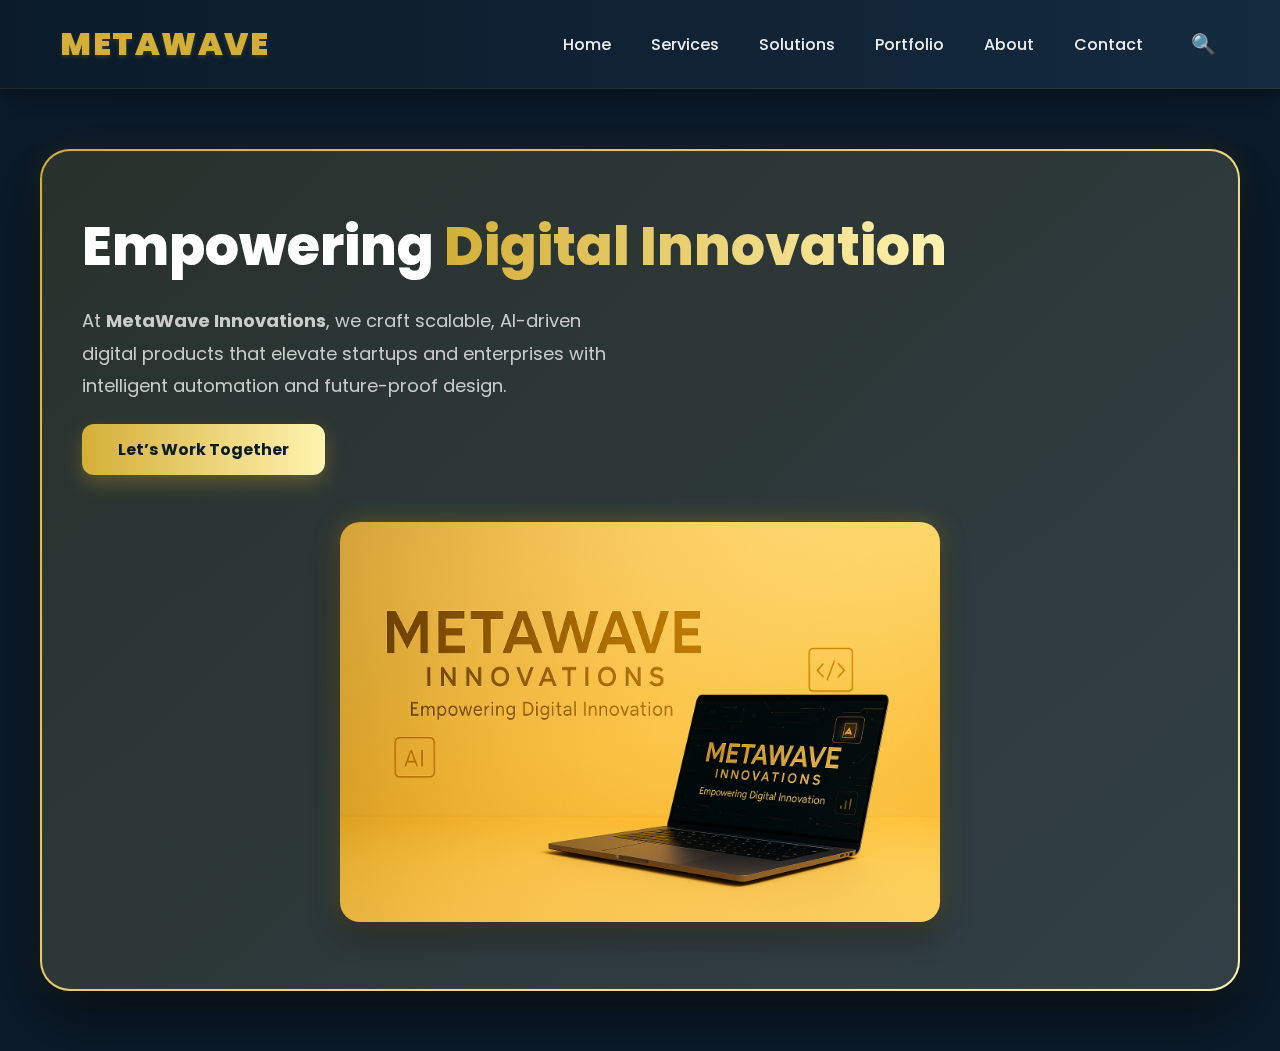
<file: Index.html>
<!DOCTYPE html>
<html lang="en">

<head>
    <meta charset="UTF-8" />
    <meta name="viewport" content="width=device-width, initial-scale=1.0" />
    <link rel="icon" type="image/png" href="assets/images/logo.png" />

    <title>MetaWave Innovations</title>
    <link href="https://fonts.googleapis.com/css2?family=Poppins:wght@400;600;700&display=swap" rel="stylesheet">
    <link rel="stylesheet" href="MWI.css" />
</head>

<body>
    <header class="navbar">
        <div class="logo-text">MetaWave</div>
        <nav class="nav-links">
            <a href="#">Home</a>
            <a href="#">Services</a>
            <a href="#">Solutions</a>
            <a href="#">Portfolio</a>
            <a href="#">About</a>
            <a href="#">Contact</a>
            <a href="#" class="search">🔍</a>
        </nav>
    </header>

    <section class="hero new-hero">
        <div class="hero-container">
            <div class="hero-text">
                <h1>Empowering <span class="highlight">Digital Innovation</span></h1>
                <p>
                    At <strong>MetaWave Innovations</strong>, we craft scalable, AI-driven digital products
                    that elevate startups and enterprises with intelligent automation and future-proof design.
                </p>
                <a href="#" class="btn">Let’s Work Together</a>
            </div>
            <div class="hero-image">
                <img src="Assets/Images/hero3.png" alt="MetaWave Professional Display" />
            </div>
        </div>
    </section>
</body>

</html>
</file>
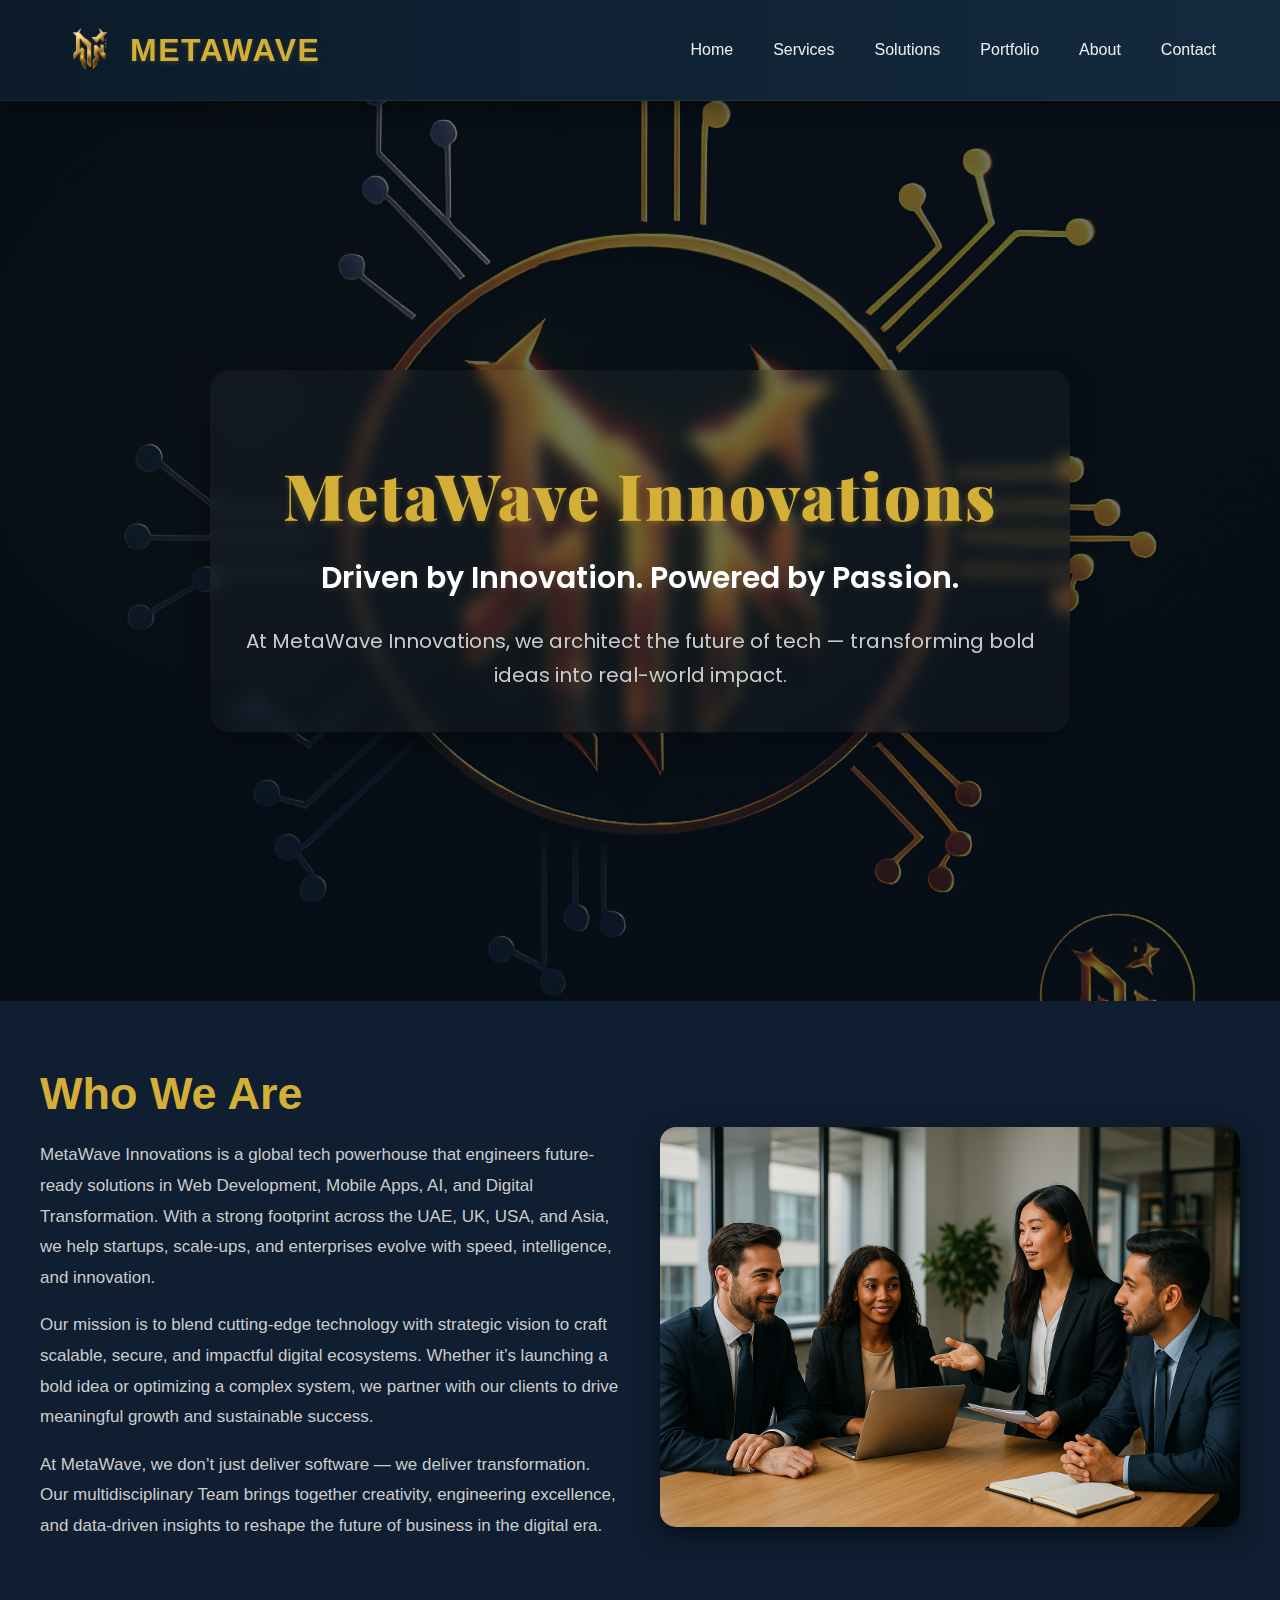
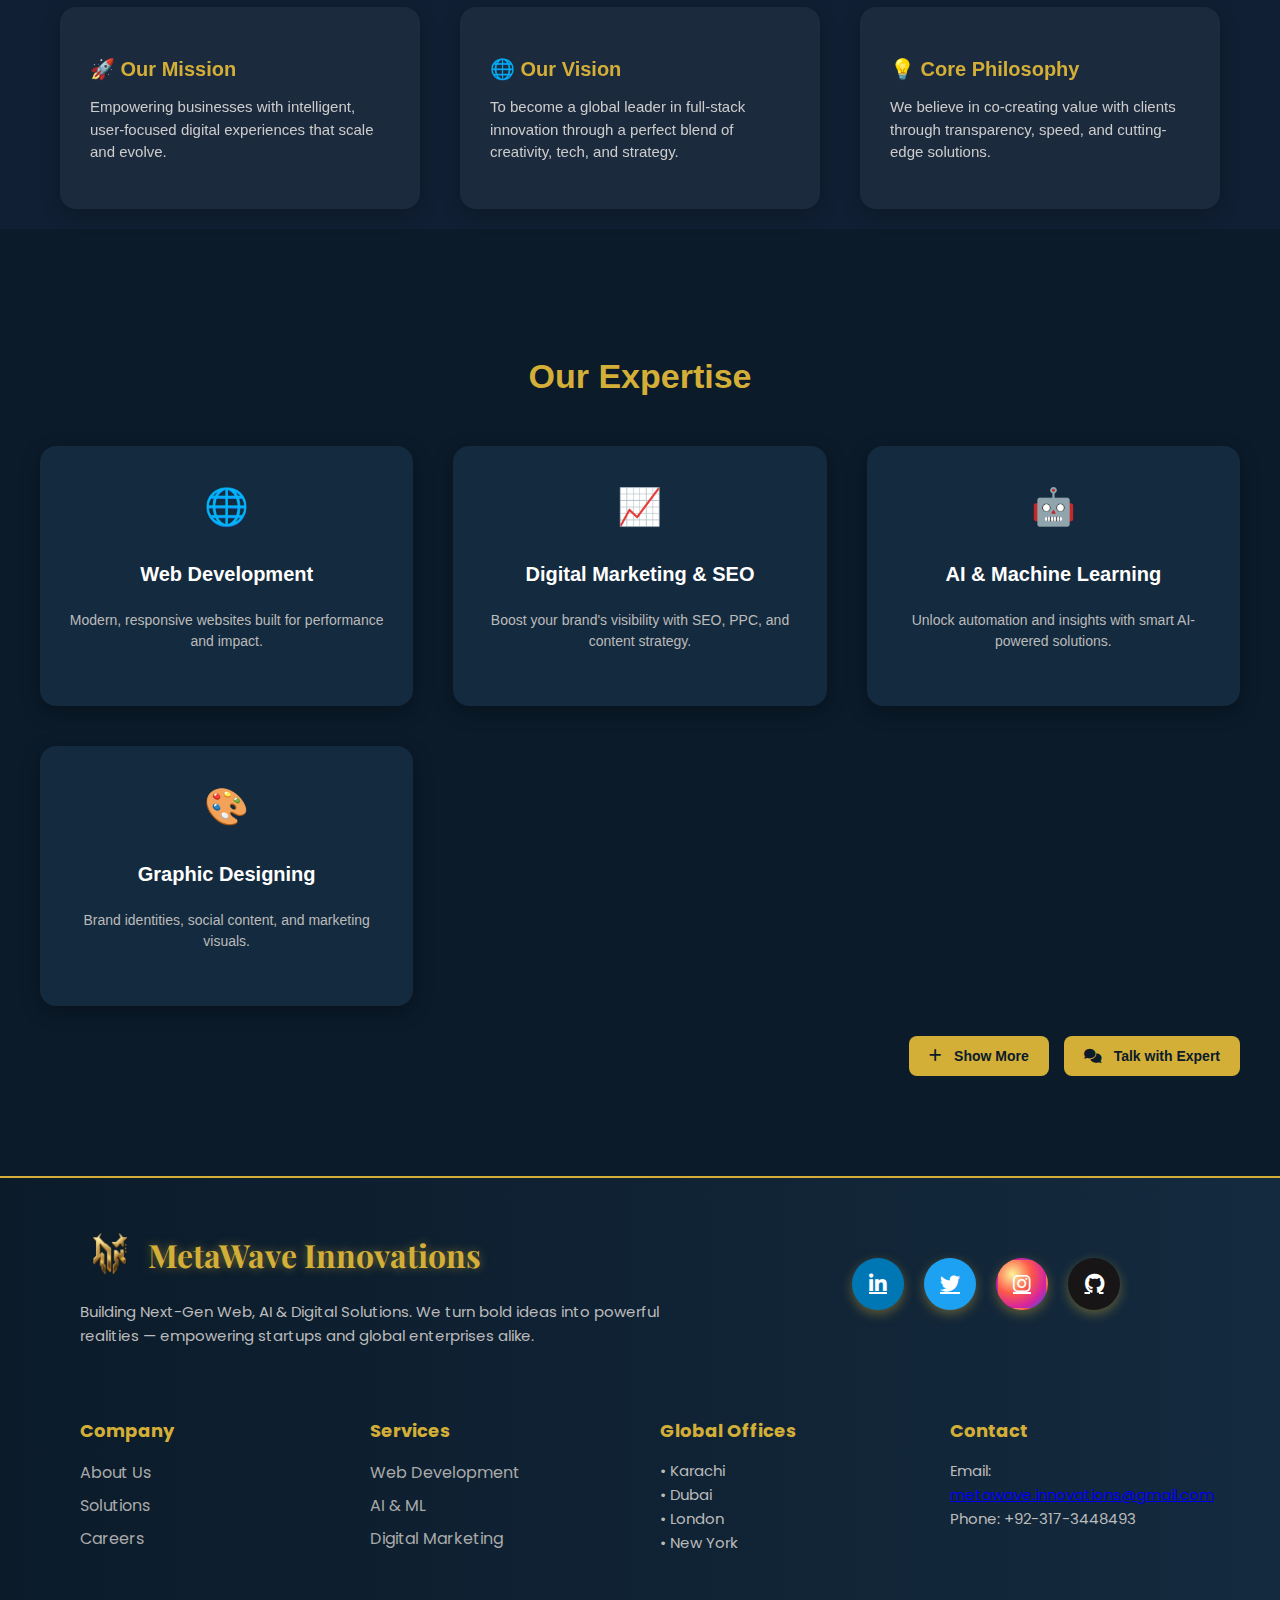
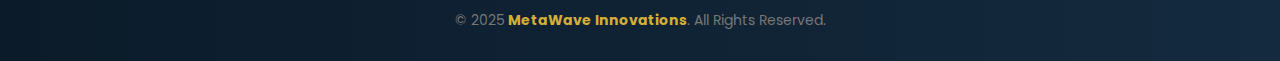
<file: about.html>
<!DOCTYPE html>
<html lang="en">

<head>
    <meta charset="UTF-8">
    <meta name="viewport" content="width=device-width, initial-scale=1.0">
    <link
        href="https://fonts.googleapis.com/css2?family=Poppins:wght@400;500;700;800&family=Playfair+Display:wght@700&display=swap"
        rel="stylesheet">
    <link rel="stylesheet" href="https://cdnjs.cloudflare.com/ajax/libs/font-awesome/6.5.0/css/all.min.css">

    <title>About Us | MetaWave Innovations</title>
    <style>
        body {
            margin: 0;
            font-family: 'Segoe UI', Tahoma, Geneva, Verdana, sans-serif;
            background: #0B1B2A;
            color: white;
        }

        .navbar {
            background: linear-gradient(to right, #0B1B2A, #142A3E);
            padding: 20px 60px;
            display: flex;
            justify-content: space-between;
            align-items: center;
            box-shadow: 0 6px 18px rgba(0, 0, 0, 0.4);
            position: sticky;
            top: 0;
            z-index: 1000;
            backdrop-filter: blur(10px);
            -webkit-backdrop-filter: blur(10px);
            border-bottom: 1px solid rgba(212, 175, 55, 0.1);
        }

        .logo-container {
            display: flex;
            align-items: center;
            gap: 10px;
        }

        .logo-container img {
            width: 60px;
            height: 60px;
        }

        .logo-text {
            font-size: 32px;
            font-weight: 900;
            color: #D4AF37;
            letter-spacing: 1.5px;
            text-transform: uppercase;
            text-shadow: 0 2px 4px rgba(212, 175, 55, 0.2);
            transition: transform 0.3s ease, letter-spacing 0.3s ease;
        }

        .logo-text:hover {
            transform: scale(1.05);
            letter-spacing: 2px;
        }

        .nav-links {
            display: flex;
            gap: 32px;
            align-items: center;
        }

        .nav-links a {
            text-decoration: none;
            color: #EDEDED;
            font-weight: 500;
            font-size: 16px;
            position: relative;
            padding: 6px 4px;
            transition: all 0.3s ease-in-out;
        }

        .nav-links a::after {
            content: "";
            position: absolute;
            left: 0;
            bottom: -3px;
            width: 100%;
            height: 2px;
            background: linear-gradient(90deg, #D4AF37, #fff3b0);
            transform: scaleX(0);
            transform-origin: right;
            transition: transform 0.4s ease;
        }

        .nav-links a:hover::after {
            transform: scaleX(1);
            transform-origin: left;
        }

        .nav-links a:hover {
            color: #D4AF37;
        }

        @media (max-width: 991px) {
            .navbar {
                flex-direction: column;
                align-items: flex-start;
                padding: 20px;
            }

            .nav-links {
                flex-wrap: wrap;
                gap: 20px;
                margin-top: 10px;
            }
        }

        .about-hero {
            height: 100vh;
            background: radial-gradient(circle at center, #101f33 0%, #0B1B2A 100%),
                url("/assets/images/logo-FUll.png") center/contain no-repeat;
            background-blend-mode: overlay;
            background-size: cover;
            background-position: center;
            display: flex;
            align-items: center;
            justify-content: center;
            text-align: center;
            font-family: 'Poppins', sans-serif;
            position: relative;
            overflow: hidden;
        }

        .about-hero::before {
            content: '';
            position: absolute;
            inset: 0;
            background: rgba(12, 21, 34, 0.6);
            backdrop-filter: blur(0px);
            z-index: 1;
        }

        .about-hero::after {
            content: '';
            position: absolute;
            width: 800px;
            height: 800px;
            background: radial-gradient(circle, rgba(212, 175, 55, 0.05), transparent 70%);
            top: -100px;
            left: -150px;
            z-index: 0;
            pointer-events: none;
            filter: blur(80px);
        }

        .hero-content {
            position: relative;
            z-index: 2;
            padding: 40px 30px;
            background: rgba(255, 255, 255, 0.03);
            border-radius: 20px;
            backdrop-filter: blur(8px);
            box-shadow: 0 8px 30px rgba(0, 0, 0, 0.3);
            max-width: 960px;
            margin: auto;
            transition: all 0.3s ease-in-out;
            animation: fadeInUp 1s ease forwards;
        }

        .hero-content h1:first-of-type {
            font-size: 64px;
            font-weight: 900;
            font-family: 'Playfair Display', serif;
            color: #D4AF37;
            margin-bottom: 10px;
            text-shadow: 0 3px 6px rgba(212, 175, 55, 0.3);
            letter-spacing: 2px;
        }

        .hero-content h1:nth-of-type(2) {
            font-size: 30px;
            font-weight: 600;
            color: #fff;
            margin-bottom: 25px;
            line-height: 1.4;
            text-shadow: 0 2px 6px rgba(255, 255, 255, 0.1);
        }

        .hero-content p {
            font-size: 20px;
            color: #ccc;
            line-height: 1.7;
            max-width: 800px;
            margin: 0 auto;
        }

        /* Subtle entrance animation */
        @keyframes fadeInUp {
            from {
                opacity: 0;
                transform: translateY(40px);
            }

            to {
                opacity: 1;
                transform: translateY(0);
            }
        }

        .company-overview {
            padding: 30px 40px;
            background: #0F1E31;
        }

        .overview-content {
            display: flex;
            flex-wrap: wrap;
            gap: 40px;
            align-items: center;
        }

        .text-block,
        .image-block {
            flex: 1;
            min-width: 200px;
        }

        .text-block h2 {
            font-size: 45px;
            color: #D4AF37;
            margin-bottom: 20px;
        }

        .text-block p {
            font-size: 17px;
            color: #ccc;
            line-height: 1.8;
            margin-bottom: 16px;
        }

        .image-block img {
            width: 100%;
            height: 400px;
            margin-top: 70px;
            border-radius: 16px;
            box-shadow: 0 8px 24px rgba(0, 0, 0, 0.5);
        }

        .mission-values {
            display: flex;
            flex-wrap: wrap;
            gap: 40px;
            padding: 20px 20px;
            background: #101F33;
            justify-content: center;
        }

        .value-card {
            background: rgba(255, 255, 255, 0.05);
            backdrop-filter: blur(10px);
            border-radius: 16px;
            padding: 30px;
            width: 300px;
            box-shadow: 0 6px 20px rgba(0, 0, 0, 0.2);
        }

        .value-card h3 {
            font-size: 20px;
            color: #D4AF37;
            margin-bottom: 10px;
        }

        .value-card p {
            font-size: 15px;
            color: #ccc;
            line-height: 1.5;
        }

        .services-overview {
            background: #0B1B2A;
            padding: 100px 40px;
            text-align: center;
        }

        .services-overview h2 {
            font-size: 34px;
            color: #D4AF37;
            margin-bottom: 50px;
        }

        .services-grid {
            display: grid;
            grid-template-columns: repeat(auto-fit, minmax(300px, 1fr));
            gap: 40px;
        }

        /* Service Card Styles */
        .service-card {
            background: #142A3E;
            padding: 40px 20px;
            border-radius: 16px;
            color: #ccc;
            box-shadow: 0 6px 20px rgba(0, 0, 0, 0.3);
            transition: all 0.3s ease;
            display: flex;
            flex-direction: column;
            align-items: center;
            text-align: center;
        }

        .service-card .icon {
            font-size: 36px;
            margin-bottom: 15px;
        }

        .service-card h3 {
            font-size: 20px;
            color: #fff;
            margin-bottom: 10px;
        }

        .service-card p {
            font-size: 14px;
            line-height: 1.5;
            color: #bbb;
        }

        /* Hover Effect */
        .service-card:hover {
            background: #D4AF37;
            color: #0B1B2A;
            transform: translateY(-5px) scale(1.03);
        }

        .service-card:hover h3,
        .service-card:hover p,
        .service-card:hover .icon {
            color: #0B1B2A;
            font-weight: 600;
        }

        /* Show More/Show Less Hidden Class */
        .service-card.hidden {
            display: none;
        }



        /* Button Styles */
        .show-more-container {
            text-align: right;
            margin-top: 30px;
            display: flex;
            justify-content: flex-end;
            gap: 15px;
            flex-wrap: wrap;
        }

        #toggleButton,
        .talk-button {
            background-color: #D4AF37;
            color: #0B1B2A;
            border: none;
            padding: 12px 20px;
            border-radius: 8px;
            font-size: 14px;
            font-weight: 600;
            cursor: pointer;
            text-decoration: none;
            transition: background 0.3s ease;
        }

        #toggleButton:hover,
        .talk-button:hover {
            background-color: #b9942f;
        }

        #toggleButton i,
        .talk-button i {
            margin-right: 8px;
        }

        #toggleButton:hover i,
        .talk-button:hover i {
            filter: brightness(1.2) contrast(1.4);
            transition: all 0.3s ease;
        }


        @media(max-width: 768px) {
            .about-hero h1 {
                font-size: 32px;
            }

            .about-hero p {
                font-size: 16px;
            }
        }

        .meta-footer {
            background: linear-gradient(to right, #0B1B2A, #142A3E);
            color: #ccc;
            padding: 20px 80px 30px;
            border-top: 2px solid #D4AF37;
            font-family: 'Poppins', sans-serif;
        }

        .footer-top {
            justify-content: space-between;
        }

        .meta-footer h2 {
            font-size: 32px;
            color: #D4AF37;
            font-family: 'Playfair Display', serif;
            text-shadow: 0 0 10px rgba(212, 175, 55, 0.5);
            margin-bottom: 15px;
        }

        .meta-footer p {
            max-width: 600px;
            font-size: 15px;
            line-height: 1.6;
            color: #bbb;
            text-align: start;
        }

        .meta-footer .social-icons {
            display: flex;
            justify-content: flex-end;
            gap: 20px;
            padding: 60px 80px 20px;
        }

        .meta-footer .social-icons .social {
            width: 48px;
            height: 48px;
            display: flex;
            align-items: center;
            justify-content: center;
            border-radius: 50%;
            font-size: 20px;
            color: white;
            background-color: #D4AF37;
            transition: all 0.3s ease;
            box-shadow: 0 4px 12px rgba(212, 175, 55, 0.4);
            border: 2px solid transparent;
        }

        /* Brand backgrounds */
        .meta-footer .social.linkedin {
            background-color: #0077B5;
        }

        .meta-footer .social.twitter {
            background-color: #1DA1F2;
        }

        .meta-footer .social.instagram {
            background: radial-gradient(circle at 30% 30%, #fdf497 0%, #fd5949 40%, #d6249f 70%, #285AEB 100%);
        }

        .meta-footer .social.github {
            background-color: #171515;
        }

        /* Hover Effects */
        .meta-footer .social-icons .social:hover {
            transform: scale(1.15);
            border: 2px solid #D4AF37;
            box-shadow: 0 0 15px #D4AF37;
            color: #fff;
        }

        .meta-footer .footer-grid {
            display: grid;
            grid-template-columns: repeat(auto-fit, minmax(200px, 1fr));
            gap: 40px;
            margin-top: 30px;
            margin-bottom: 40px;
        }

        .meta-footer h4 {
            color: #D4AF37;
            margin-bottom: 12px;
            font-size: 18px;
        }

        .meta-footer ul {
            list-style: none;
            padding: 0;
        }

        .meta-footer ul li {
            margin: 8px 0;
        }

        .meta-footer ul li a {
            text-decoration: none;
            color: #aaa;
            transition: color 0.3s;
        }

        .meta-footer ul li a:hover {
            color: #D4AF37;
        }

        .meta-footer .footer-bottom {
            text-align: center;
            font-size: 14px;
            color: #777;
        }

        .meta-footer .golden {
            color: #D4AF37;
            font-weight: bold;
        }

        @media (max-width: 768px) {
            .meta-footer {
                text-align: center;
            }

            .meta-footer .footer-grid {
                text-align: left;
            }
        }
    </style>
</head>

<body>
    <header class="navbar">
        <div class="logo-container">
            <img src="assets/images/logo.png" alt="MetaWave Logo">
            <div class="logo-text">MetaWave</div>
        </div>
        <nav class="nav-links">
            <a href="index.html">Home</a>
            <a href="index.html#services">Services</a>
            <a href="index.html#solutions">Solutions</a>
            <a href="index.html#portfolio">Portfolio</a>
            <a href="about.html">About</a>
            <a href="contact.html">Contact</a>
        </nav>
    </header>

    <section class="about-hero">
        <div class="hero-content">
            <h1>MetaWave Innovations</h1>
            <h1>Driven by Innovation. Powered by Passion.</h1>
            <p>At MetaWave Innovations, we architect the future of tech — transforming bold ideas into real-world
                impact.</p>
        </div>
    </section>


    <section class="company-overview">
        <div class="overview-content">
            <div class="text-block">
                <h2>Who We Are</h2>
                <p>
                    MetaWave Innovations is a global tech powerhouse that engineers future-ready solutions in Web
                    Development, Mobile Apps, AI, and Digital Transformation. With a strong footprint across the UAE,
                    UK, USA, and Asia, we help startups, scale-ups, and enterprises evolve with speed, intelligence, and
                    innovation.
                </p>
                <p>
                    Our mission is to blend cutting-edge technology with strategic vision to craft scalable, secure, and
                    impactful digital ecosystems. Whether it’s launching a bold idea or optimizing a complex system, we
                    partner with our clients to drive meaningful growth and sustainable success.
                </p>
                <p>
                    At MetaWave, we don’t just deliver software — we deliver transformation. Our multidisciplinary Team
                    brings together creativity, engineering excellence, and data-driven insights to reshape the future
                    of business in the digital era.
                </p>
            </div>
            <div class="image-block">
                <img src="assets/images/Team.png" alt="Team at Work" />
            </div>
        </div>
    </section>


    <section class="mission-values">
        <div class="value-card">
            <h3>🚀 Our Mission</h3>
            <p>Empowering businesses with intelligent, user-focused digital experiences that scale and evolve.</p>
        </div>
        <div class="value-card">
            <h3>🌐 Our Vision</h3>
            <p>To become a global leader in full-stack innovation through a perfect blend of creativity, tech, and
                strategy.</p>
        </div>
        <div class="value-card">
            <h3>💡 Core Philosophy</h3>
            <p>We believe in co-creating value with clients through transparency, speed, and cutting-edge solutions.</p>
        </div>
    </section>

    <section class="services-overview">
        <h2>Our Expertise</h2>
        <div class="services-grid" id="expertiseGrid">
            <!-- Top 5 Expertise (Always Visible) -->
            <div class="service-card">
                <div class="icon">🌐</div>
                <h3>Web Development</h3>
                <p>Modern, responsive websites built for performance and impact.</p>
            </div>
            <div class="service-card">
                <div class="icon">📈</div>
                <h3>Digital Marketing & SEO</h3>
                <p>Boost your brand's visibility with SEO, PPC, and content strategy.</p>
            </div>
            <div class="service-card">
                <div class="icon">🤖</div>
                <h3>AI & Machine Learning</h3>
                <p>Unlock automation and insights with smart AI-powered solutions.</p>
            </div>
            <div class="service-card">
                <div class="icon">🎨</div>
                <h3>Graphic Designing</h3>
                <p>Brand identities, social content, and marketing visuals.</p>
            </div>


            <!-- Hidden Expertise (Initially Hidden) -->
            <div class="service-card hidden">
                <div class="icon">🧾</div>
                <h3>UI/UX Design</h3>
                <p>Beautiful, intuitive interfaces that delight users and convert.</p>
            </div>
            <div class="service-card hidden">
                <div class="icon">🛒</div>
                <h3>E-Commerce Solutions</h3>
                <p>Sell online with custom stores, payment gateways, and analytics.</p>
            </div>

            <div class="service-card hidden">
                <div class="icon">📱</div>
                <h3>Mobile App Development</h3>
                <p>Native & cross-platform mobile apps tailored to your business.</p>
            </div>
            <div class="service-card hidden">
                <div class="icon">🎬</div>
                <h3>Video Editing & Motion</h3>
                <p>Engaging promo and explainer videos with animations and effects.</p>
            </div>
            <div class="service-card hidden">
                <div class="icon">💼</div>
                <h3>Business Automation</h3>
                <p>Streamline workflows and reduce manual effort with automation.</p>
            </div>
            <div class="service-card hidden">
                <div class="icon">📦</div>
                <h3>Product Engineering</h3>
                <p>End-to-end MVP to full product development for tech startups.</p>
            </div>
            <div class="service-card hidden">
                <div class="icon">☁️</div>
                <h3>Cloud Solutions & DevOps</h3>
                <p>Reliable cloud architecture with CI/CD and DevOps pipelines.</p>
            </div>
            <div class="service-card hidden">
                <div class="icon">📊</div>
                <h3>AI-Powered Dashboards</h3>
                <p>Real-time, data-driven dashboards powered by AI insights.</p>
            </div>
            <div class="service-card hidden">
                <div class="icon">💬</div>
                <h3>Chatbots & Virtual Assistants</h3>
                <p>24/7 automation for support, lead gen, and customer engagement.</p>
            </div>
            <div class="service-card hidden">
                <div class="icon">🔐</div>
                <h3>Cybersecurity & Compliance</h3>
                <p>Protect your systems with secure, GDPR-ready solutions.</p>
            </div>
            <div class="service-card hidden">
                <div class="icon">🧩</div>
                <h3>API Integrations</h3>
                <p>Connect third-party services for seamless digital ecosystems.</p>
            </div>
            <div class="service-card hidden">
                <div class="icon">🎯</div>
                <h3>Conversion Rate Optimization</h3>
                <p>Turn traffic into sales through analytics and A/B testing.</p>
            </div>
        </div>

        <!-- Button Row -->
        <div class="show-more-container">
            <button id="toggleButton">
                <i class="fas fa-plus icon-gold"></i> Show More
            </button>
            <a href="contact.html" class="talk-button">
                <i class="fas fa-comments icon-gold"></i> Talk with Expert
            </a>
        </div>


        <!-- JavaScript for Toggle -->
        <script>
            const toggleButton = document.getElementById("toggleButton");
            const hiddenCards = document.querySelectorAll(".service-card.hidden");
            let currentVisible = 0;
            const step = 4;

            function showMore() {
                let shown = 0;
                for (let i = currentVisible; i < hiddenCards.length && shown < step; i++) {
                    hiddenCards[i].style.display = "block";
                    shown++;
                    currentVisible++;
                }

                if (currentVisible >= hiddenCards.length) {
                    toggleButton.innerHTML = '<i class="fas fa-minus icon-gold"></i> Show Less';

                }
            }

            function showLess() {
                hiddenCards.forEach(card => card.style.display = "none");
                currentVisible = 0;
                toggleButton.innerHTML = '<i class="fas fa-plus icon-gold"></i> Show More';

            }

            toggleButton.addEventListener("click", () => {
                if (currentVisible >= hiddenCards.length) {
                    showLess();
                } else {
                    showMore();
                }
            });

            // Initialize all hidden cards
            hiddenCards.forEach(card => card.style.display = "none");
        </script>

    </section>



    <footer class="meta-footer">
        <div class="footer-top" style="display: flex;">
            <div style="text-align: center !important; align-items: center;">
                <h2 style="display: flex; align-items: center; gap: 8px;">
                    <img src="assets/images/logo.png" alt="MetaWave Logo" style="width: 60px; height: auto;">
                    <span>MetaWave Innovations</span>
                </h2>
                <p>
                    Building Next-Gen Web, AI & Digital Solutions. We turn bold ideas into powerful realities —
                    empowering startups and global enterprises alike.
                </p>


            </div>
            <div class="social-icons">
                <a href="https://www.linkedin.com/company/metawave-innovation" class="social linkedin" title="LinkedIn"><i class="fab fa-linkedin-in"></i></a>
                <a href="https://www.instagram.com/metawave.inn/" class="social twitter" title="Twitter"><i class="fab fa-twitter"></i></a>
                <a href="https://www.instagram.com/metawave.inn/" class="social instagram" title="Instagram"><i class="fab fa-instagram"></i></a>
                <a href="https://muntahasheikh.github.io/MetaWave.Innovations/" class="social github" title="GitHub"><i class="fab fa-github"></i></a>
            </div>



        </div>

        <div class="footer-grid">
            <div>
                <h4>Company</h4>
                <ul>
                    <li><a href="about.html">About Us</a></li>
                    <li><a href="#solutions">Solutions</a></li>
                    <li><a href="contact.html">Careers</a></li>
                </ul>
            </div>
            <div>
                <h4>Services</h4>
                <ul>
                    <li><a href="#">Web Development</a></li>
                    <li><a href="#">AI & ML</a></li>
                    <li><a href="#">Digital Marketing</a></li>
                </ul>
            </div>
            <div>
                <h4>Global Offices</h4>
                <p> • Karachi <br>
                    • Dubai <br>
                    • London <br>
                    • New York
                </p>
            </div>
            <div>
                <h4>Contact</h4>
                <p>Email: <a href="mailto:metawave.innovations@gmail.com">metawave.innovations@gmail.com</a><br>
                    Phone: +92-317-3448493</p>
            </div>
        </div>

        <div class="footer-bottom">
            &copy; 2025 <span class="golden">MetaWave Innovations</span>. All Rights Reserved.
        </div>
    </footer>
    <script src="//code.tidio.co/pndjra5dztv6cr2vsaggwwirvpxqkmjj.js" async></script>
</body>

</html>
</file>
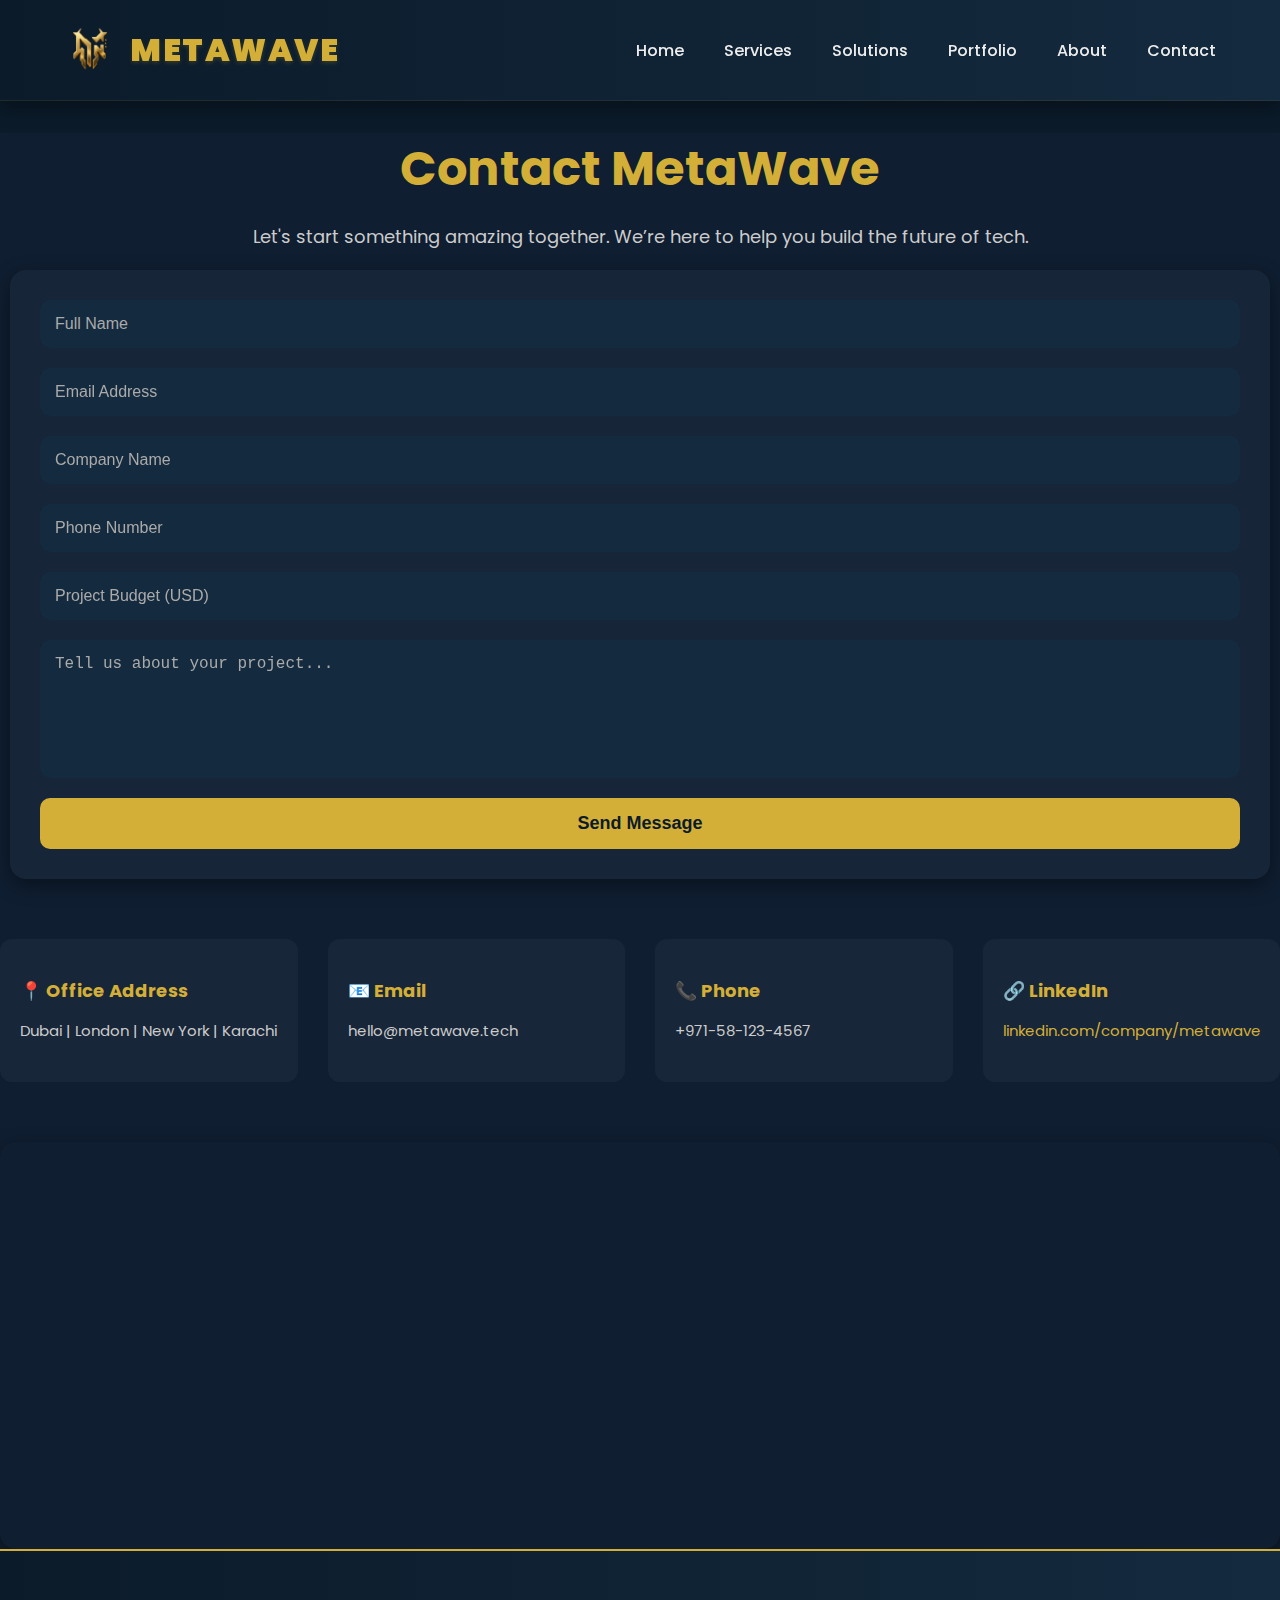
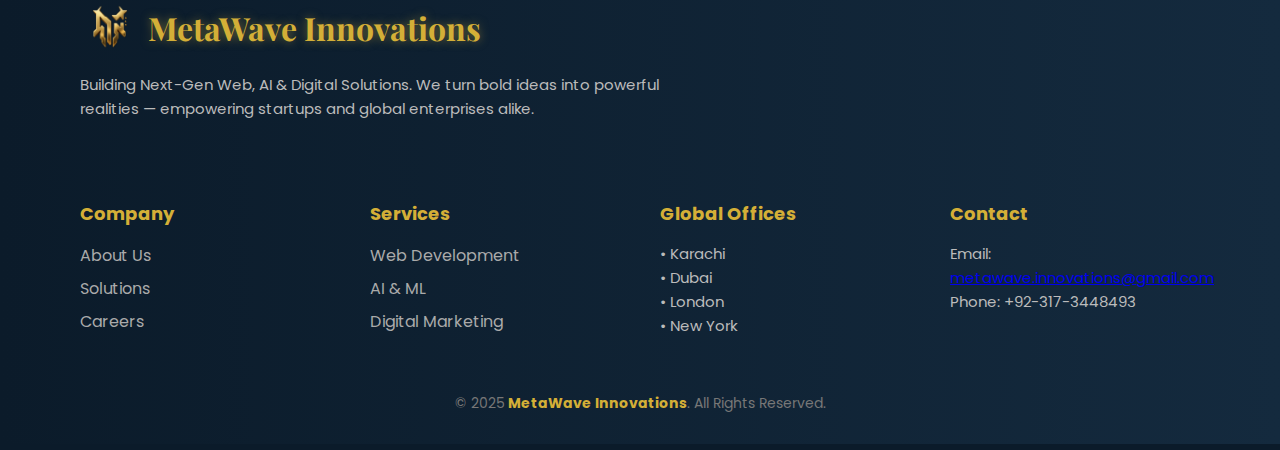
<file: contact.html>
<!DOCTYPE html>
<html lang="en">

<head>
    <meta charset="UTF-8">
    <meta name="viewport" content="width=device-width, initial-scale=1.0">
    <link
        href="https://fonts.googleapis.com/css2?family=Poppins:wght@400;500;700;800&family=Playfair+Display:wght@700&display=swap"
        rel="stylesheet">
    <title>Contact Us | MetaWave Innovations</title>
    <style>
        body {
            margin: 0;
            font-family: 'Poppins', sans-serif;
            background: #0B1B2A;
            color: white;
        }

        .navbar {
            background: linear-gradient(to right, #0B1B2A, #142A3E);
            padding: 20px 60px;
            display: flex;
            justify-content: space-between;
            align-items: center;
            box-shadow: 0 6px 18px rgba(0, 0, 0, 0.4);
            position: sticky;
            top: 0;
            z-index: 1000;
            backdrop-filter: blur(10px);
            -webkit-backdrop-filter: blur(10px);
            border-bottom: 1px solid rgba(212, 175, 55, 0.1);
        }

        .logo-container {
            display: flex;
            align-items: center;
            gap: 10px;
        }

        .logo-container img {
            width: 60px;
            height: 60px;
        }

        .logo-text {
            font-size: 32px;
            font-weight: 900;
            color: #D4AF37;
            letter-spacing: 1.5px;
            text-transform: uppercase;
            text-shadow: 0 2px 4px rgba(212, 175, 55, 0.2);
            transition: transform 0.3s ease, letter-spacing 0.3s ease;
        }

        .logo-text:hover {
            transform: scale(1.05);
            letter-spacing: 2px;
        }

        .nav-links {
            display: flex;
            gap: 32px;
            align-items: center;
        }

        .nav-links a {
            text-decoration: none;
            color: #EDEDED;
            font-weight: 500;
            font-size: 16px;
            position: relative;
            padding: 6px 4px;
            transition: all 0.3s ease-in-out;
        }

        .nav-links a::after {
            content: "";
            position: absolute;
            left: 0;
            bottom: -3px;
            width: 100%;
            height: 2px;
            background: linear-gradient(90deg, #D4AF37, #fff3b0);
            transform: scaleX(0);
            transform-origin: right;
            transition: transform 0.4s ease;
        }

        .nav-links a:hover::after {
            transform: scaleX(1);
            transform-origin: left;
        }

        .nav-links a:hover {
            color: #D4AF37;
        }

        @media (max-width: 991px) {
            .navbar {
                flex-direction: column;
                align-items: flex-start;
                padding: 20px;
            }

            .nav-links {
                flex-wrap: wrap;
                gap: 20px;
                margin-top: 10px;
            }
        }

        .logo-container {
            display: flex;
            align-items: center;
            gap: 10px;
        }

        .logo-container img {
            width: 60px;
            height: 60px;
        }

        .logo-text {
            font-size: 32px;
            font-weight: 900;
            color: #D4AF37;
            letter-spacing: 1.5px;
            text-transform: uppercase;
            text-shadow: 0 2px 4px rgba(212, 175, 55, 0.2);
        }

        .nav-links {
            display: flex;
            gap: 32px;
            align-items: center;
        }

        .nav-links a {
            text-decoration: none;
            color: #EDEDED;
            font-weight: 500;
            font-size: 16px;
            position: relative;
        }

        .nav-links a:hover {
            color: #D4AF37;
        }

        .contact-section {
            background: #0F1E31;
            text-align: center;
        }

        .contact-section h1 {
            font-size: 48px;
            color: #D4AF37;
            margin-bottom: 5px;
        }

        .contact-section p {
            font-size: 18px;
            color: #ccc;
            margin-bottom: 20px;
        }

        .contact-form-container {
            max-width: 1200px;
            margin: 0 auto 60px auto;
            background: rgba(255, 255, 255, 0.03);
            padding: 30px;
            border-radius: 16px;
            backdrop-filter: blur(12px);
            box-shadow: 0 6px 20px rgba(0, 0, 0, 0.4);
        }

        .contact-form {
            display: grid;
            gap: 20px;
        }

        .contact-form input,
        .contact-form textarea {
            padding: 15px;
            border-radius: 10px;
            border: none;
            background: #142A3E;
            color: white;
            font-size: 16px;
            resize: none;
        }

        .contact-form input::placeholder,
        .contact-form textarea::placeholder {
            color: #aaa;
        }

        .contact-form button {
            background-color: #D4AF37;
            color: #0B1B2A;
            padding: 15px;
            font-size: 18px;
            font-weight: 600;
            border: none;
            border-radius: 10px;
            cursor: pointer;
            transition: background 0.3s;
        }

        .contact-form button:hover {
            background: #fff3b0;
        }

        .contact-details {
            display: grid;
            grid-template-columns: repeat(auto-fit, minmax(220px, 1fr));
            gap: 30px;
            text-align: left;
        }

        .detail-box {
            background: rgba(255, 255, 255, 0.04);
            padding: 20px;
            border-radius: 12px;
        }

        .detail-box h3 {
            color: #D4AF37;
            font-size: 18px;
            margin-bottom: 10px;
        }

        .detail-box p {
            font-size: 15px;
            color: #ccc;
        }

        .map-section {
            margin-top: 60px;
            border-radius: 16px;
            overflow: hidden;
            box-shadow: 0 6px 20px rgba(0, 0, 0, 0.4);
        }

        .map-section iframe {
            width: 100%;
            height: 400px;
            border: none;
        }

        @media (max-width: 768px) {
            .contact-section h1 {
                font-size: 36px;
            }

            .contact-form-container {
                padding: 30px 20px;
            }
        }

        .meta-footer {
            background: linear-gradient(to right, #0B1B2A, #142A3E);
            color: #ccc;
            padding: 20px 80px 30px;
            border-top: 2px solid #D4AF37;
            font-family: 'Poppins', sans-serif;
        }

        .meta-footer h2 {
            font-size: 32px;
            color: #D4AF37;
            font-family: 'Playfair Display', serif;
            text-shadow: 0 0 10px rgba(212, 175, 55, 0.5);
            margin-bottom: 15px;
        }

        .meta-footer p {
            max-width: 600px;
            font-size: 15px;
            line-height: 1.6;
            color: #bbb;
            text-align: start;
        }

        .meta-footer .social-icons {
            display: flex;
            justify-content: center;
            gap: 20px;
            margin-bottom: 40px;
        }

        .meta-footer .social-icons a {
            color: #D4AF37;
            font-size: 20px;
            transition: color 0.3s, transform 0.3s;
        }

        .meta-footer .social-icons a:hover {
            color: #fff3b0;
            transform: scale(1.2);
        }

        .meta-footer .footer-grid {
            display: grid;
            grid-template-columns: repeat(auto-fit, minmax(200px, 1fr));
            gap: 40px;
            margin-top: 30px;
            margin-bottom: 40px;
        }

        .meta-footer h4 {
            color: #D4AF37;
            margin-bottom: 12px;
            font-size: 18px;
        }

        .meta-footer ul {
            list-style: none;
            padding: 0;
        }

        .meta-footer ul li {
            margin: 8px 0;
        }

        .meta-footer ul li a {
            text-decoration: none;
            color: #aaa;
            transition: color 0.3s;
        }

        .meta-footer ul li a:hover {
            color: #D4AF37;
        }

        .meta-footer .footer-bottom {
            text-align: center;
            font-size: 14px;
            color: #777;
        }

        .meta-footer .golden {
            color: #D4AF37;
            font-weight: bold;
        }

        @media (max-width: 768px) {
            .meta-footer {
                text-align: center;
            }

            .meta-footer .footer-grid {
                text-align: left;
            }
        }
    </style>
</head>

<body>
    <header class="navbar">
        <div class="logo-container">
            <img src="Assets/Images/logo.png" alt="MetaWave Logo">
            <div class="logo-text">MetaWave</div>
        </div>
        <nav class="nav-links">
            <a href="index.html">Home</a>
            <a href="index.html#services">Services</a>
            <a href="index.html#solutions">Solutions</a>
            <a href="index.html#portfolio">Portfolio</a>
            <a href="about.html">About</a>
            <a href="contact.html">Contact</a>
        </nav>
    </header>

    <section class="contact-section">
        <h1>Contact MetaWave</h1>
        <p>Let's start something amazing together. We’re here to help you build the future of tech.</p>

        <div class="contact-form-container">
            <form class="contact-form">
                <input type="text" name="name" placeholder="Full Name" required>
                <input type="email" name="email" placeholder="Email Address" required>
                <input type="text" name="company" placeholder="Company Name">
                <input type="text" name="phone" placeholder="Phone Number">
                <input type="text" name="budget" placeholder="Project Budget (USD)">
                <textarea name="message" rows="6" placeholder="Tell us about your project..." required></textarea>
                <button type="submit">Send Message</button>
            </form>
        </div>

        <div class="contact-details">
            <div class="detail-box">
                <h3>📍 Office Address</h3>
                <p>Dubai | London | New York | Karachi</p>
            </div>
            <div class="detail-box">
                <h3>📧 Email</h3>
                <p>hello@metawave.tech</p>
            </div>
            <div class="detail-box">
                <h3>📞 Phone</h3>
                <p>+971-58-123-4567</p>
            </div>
            <div class="detail-box">
                <h3>🔗 LinkedIn</h3>
                <p><a href="https://linkedin.com/company/metawave" target="_blank"
                        style="color:#D4AF37; text-decoration:none;">linkedin.com/company/metawave</a></p>
            </div>
        </div>

        <div class="map-section">
            <iframe
                src="https://www.google.com/maps/embed?pb=!1m18!1m12!1m3!1d28920.15698238676!2d55.2707821791013!3d25.204849908540284!2m3!1f0!2f0!3f0!3m2!1i1024!2i768!4f13.1!3m3!1m2!1s0x3e5f43462baaa87f%3A0x77b8d46f4a7dfe6!2sDubai!5e0!3m2!1sen!2sae!4v1713174341181!5m2!1sen!2sae"
                allowfullscreen="" loading="lazy" referrerpolicy="no-referrer-when-downgrade"></iframe>
        </div>

    </section>
    <footer class="meta-footer">
        <div class="footer-top">
            <div style="text-align: center !important; align-items: center;">
                <h2 style="display: flex; align-items: center; gap: 8px;">
                    <img src="Assets/Images/logo.png" alt="MetaWave Logo" style="width: 60px; height: auto;">
                    <span>MetaWave Innovations</span>
                </h2>
                <p>
                    Building Next-Gen Web, AI & Digital Solutions. We turn bold ideas into powerful realities —
                    empowering startups and global enterprises alike.
                </p>
                <div class="social-icons">
                    <a href="#" title="LinkedIn"><i class="fab fa-linkedin-in"></i></a>
                    <a href="#" title="Twitter"><i class="fab fa-twitter"></i></a>
                    <a href="#" title="Instagram"><i class="fab fa-instagram"></i></a>
                    <a href="#" title="GitHub"><i class="fab fa-github"></i></a>
                </div>

            </div>


        </div>

        <div class="footer-grid">
            <div>
                <h4>Company</h4>
                <ul>
                    <li><a href="#">About Us</a></li>
                    <li><a href="#">Solutions</a></li>
                    <li><a href="#">Careers</a></li>
                </ul>
            </div>
            <div>
                <h4>Services</h4>
                <ul>
                    <li><a href="#">Web Development</a></li>
                    <li><a href="#">AI & ML</a></li>
                    <li><a href="#">Digital Marketing</a></li>
                </ul>
            </div>
            <div>
                <h4>Global Offices</h4>
                <p> • Karachi <br>
                    • Dubai <br>
                    • London <br>
                    • New York
                </p>
            </div>
            <div>
                <h4>Contact</h4>
                <p>Email: <a href="mailto:metawave.innovations@gmail.com">metawave.innovations@gmail.com</a><br>
                    Phone: +92-317-3448493</p>
            </div>
        </div>

        <div class="footer-bottom">
            &copy; 2025 <span class="golden">MetaWave Innovations</span>. All Rights Reserved.
        </div>
    </footer>

</body>

</html>
</file>
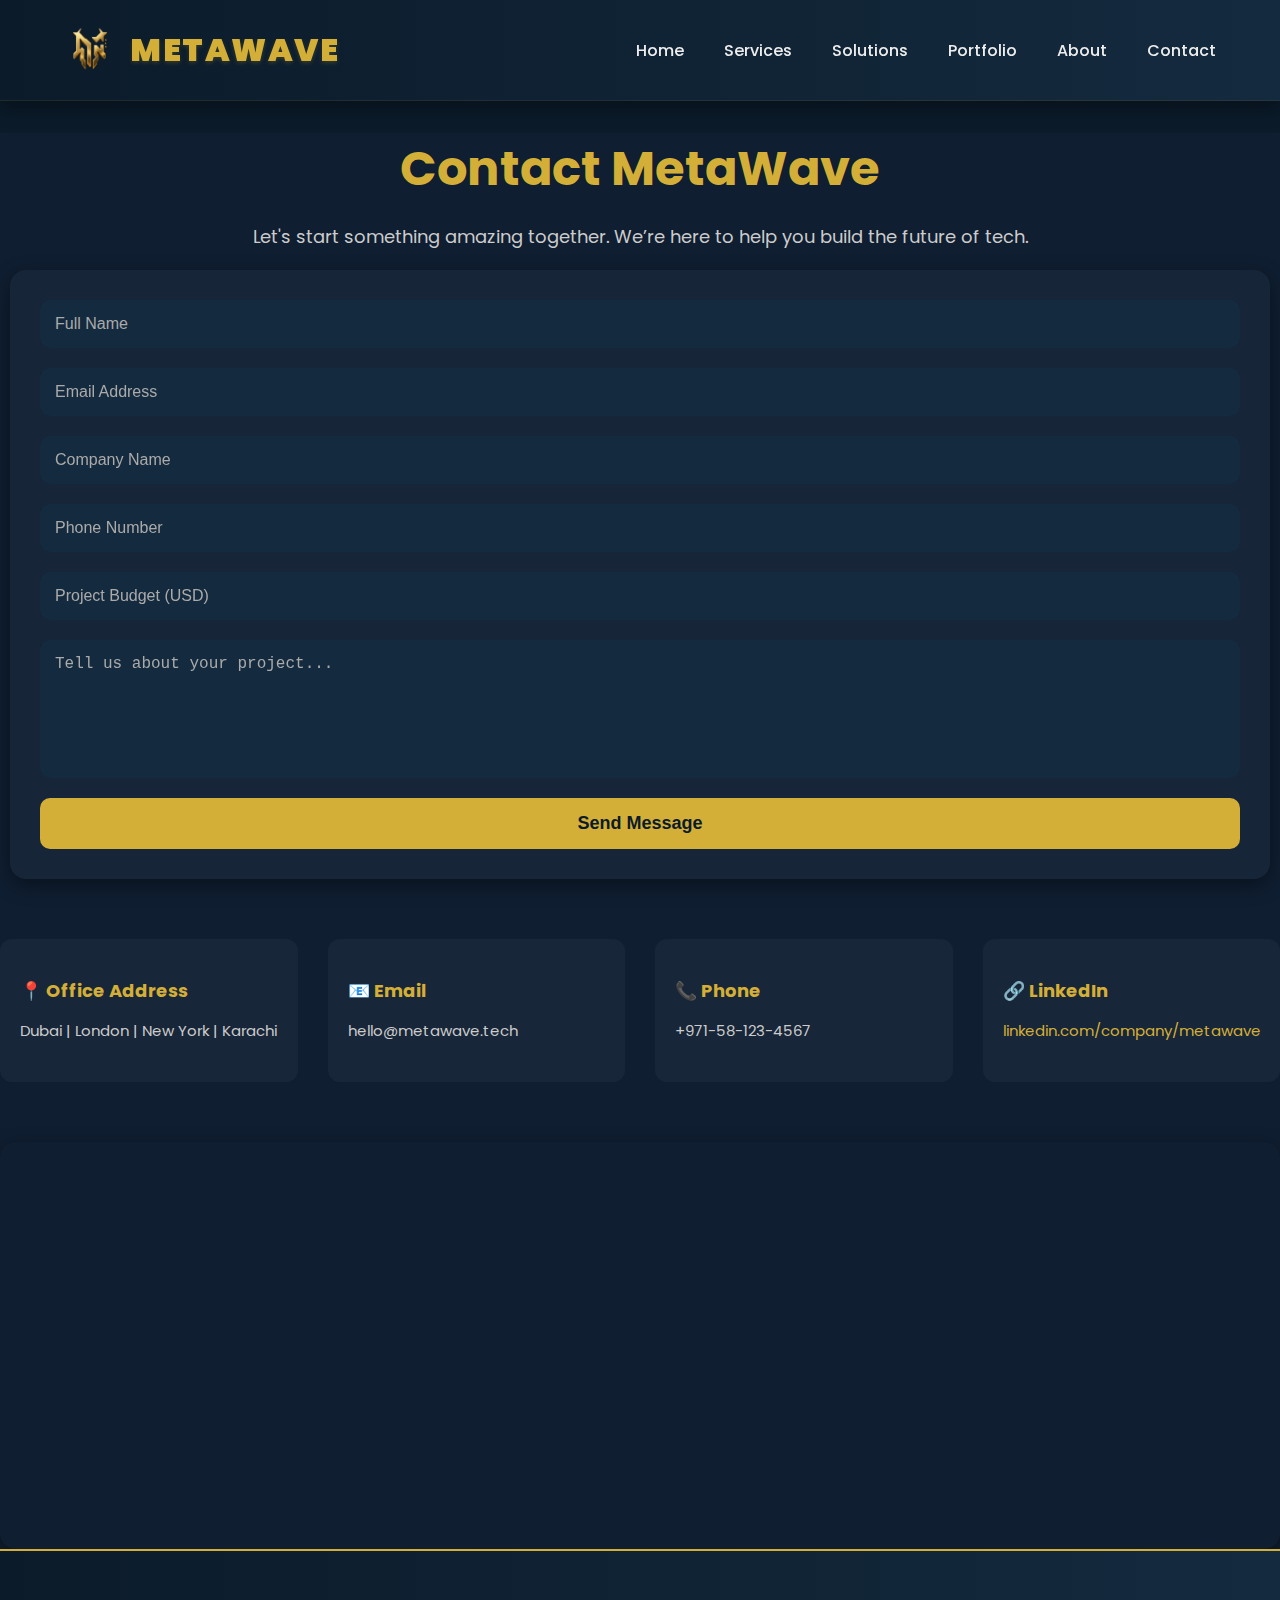
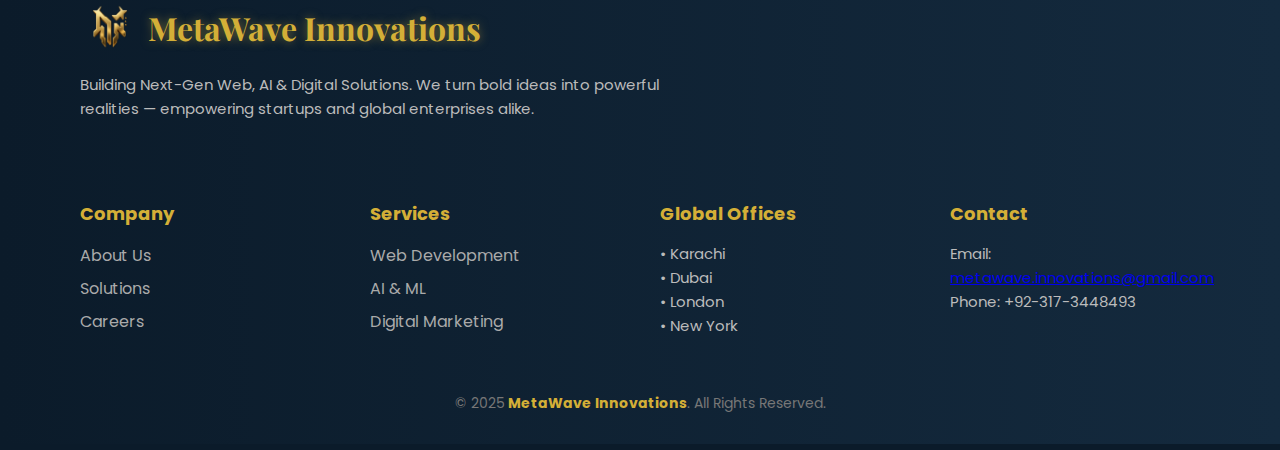
<file: Contact.html>
<!DOCTYPE html>
<html lang="en">

<head>
    <meta charset="UTF-8">
    <meta name="viewport" content="width=device-width, initial-scale=1.0">
    <link
        href="https://fonts.googleapis.com/css2?family=Poppins:wght@400;500;700;800&family=Playfair+Display:wght@700&display=swap"
        rel="stylesheet">
    <title>Contact Us | MetaWave Innovations</title>
    <style>
        body {
            margin: 0;
            font-family: 'Poppins', sans-serif;
            background: #0B1B2A;
            color: white;
        }

        .navbar {
            background: linear-gradient(to right, #0B1B2A, #142A3E);
            padding: 20px 60px;
            display: flex;
            justify-content: space-between;
            align-items: center;
            box-shadow: 0 6px 18px rgba(0, 0, 0, 0.4);
            position: sticky;
            top: 0;
            z-index: 1000;
            backdrop-filter: blur(10px);
            -webkit-backdrop-filter: blur(10px);
            border-bottom: 1px solid rgba(212, 175, 55, 0.1);
        }

        .logo-container {
            display: flex;
            align-items: center;
            gap: 10px;
        }

        .logo-container img {
            width: 60px;
            height: 60px;
        }

        .logo-text {
            font-size: 32px;
            font-weight: 900;
            color: #D4AF37;
            letter-spacing: 1.5px;
            text-transform: uppercase;
            text-shadow: 0 2px 4px rgba(212, 175, 55, 0.2);
            transition: transform 0.3s ease, letter-spacing 0.3s ease;
        }

        .logo-text:hover {
            transform: scale(1.05);
            letter-spacing: 2px;
        }

        .nav-links {
            display: flex;
            gap: 32px;
            align-items: center;
        }

        .nav-links a {
            text-decoration: none;
            color: #EDEDED;
            font-weight: 500;
            font-size: 16px;
            position: relative;
            padding: 6px 4px;
            transition: all 0.3s ease-in-out;
        }

        .nav-links a::after {
            content: "";
            position: absolute;
            left: 0;
            bottom: -3px;
            width: 100%;
            height: 2px;
            background: linear-gradient(90deg, #D4AF37, #fff3b0);
            transform: scaleX(0);
            transform-origin: right;
            transition: transform 0.4s ease;
        }

        .nav-links a:hover::after {
            transform: scaleX(1);
            transform-origin: left;
        }

        .nav-links a:hover {
            color: #D4AF37;
        }

        @media (max-width: 991px) {
            .navbar {
                flex-direction: column;
                align-items: flex-start;
                padding: 20px;
            }

            .nav-links {
                flex-wrap: wrap;
                gap: 20px;
                margin-top: 10px;
            }
        }

        .logo-container {
            display: flex;
            align-items: center;
            gap: 10px;
        }

        .logo-container img {
            width: 60px;
            height: 60px;
        }

        .logo-text {
            font-size: 32px;
            font-weight: 900;
            color: #D4AF37;
            letter-spacing: 1.5px;
            text-transform: uppercase;
            text-shadow: 0 2px 4px rgba(212, 175, 55, 0.2);
        }

        .nav-links {
            display: flex;
            gap: 32px;
            align-items: center;
        }

        .nav-links a {
            text-decoration: none;
            color: #EDEDED;
            font-weight: 500;
            font-size: 16px;
            position: relative;
        }

        .nav-links a:hover {
            color: #D4AF37;
        }

        .contact-section {
            background: #0F1E31;
            text-align: center;
        }

        .contact-section h1 {
            font-size: 48px;
            color: #D4AF37;
            margin-bottom: 5px;
        }

        .contact-section p {
            font-size: 18px;
            color: #ccc;
            margin-bottom: 20px;
        }

        .contact-form-container {
            max-width: 1200px;
            margin: 0 auto 60px auto;
            background: rgba(255, 255, 255, 0.03);
            padding: 30px;
            border-radius: 16px;
            backdrop-filter: blur(12px);
            box-shadow: 0 6px 20px rgba(0, 0, 0, 0.4);
        }

        .contact-form {
            display: grid;
            gap: 20px;
        }

        .contact-form input,
        .contact-form textarea {
            padding: 15px;
            border-radius: 10px;
            border: none;
            background: #142A3E;
            color: white;
            font-size: 16px;
            resize: none;
        }

        .contact-form input::placeholder,
        .contact-form textarea::placeholder {
            color: #aaa;
        }

        .contact-form button {
            background-color: #D4AF37;
            color: #0B1B2A;
            padding: 15px;
            font-size: 18px;
            font-weight: 600;
            border: none;
            border-radius: 10px;
            cursor: pointer;
            transition: background 0.3s;
        }

        .contact-form button:hover {
            background: #fff3b0;
        }

        .contact-details {
            display: grid;
            grid-template-columns: repeat(auto-fit, minmax(220px, 1fr));
            gap: 30px;
            text-align: left;
        }

        .detail-box {
            background: rgba(255, 255, 255, 0.04);
            padding: 20px;
            border-radius: 12px;
        }

        .detail-box h3 {
            color: #D4AF37;
            font-size: 18px;
            margin-bottom: 10px;
        }

        .detail-box p {
            font-size: 15px;
            color: #ccc;
        }

        .map-section {
            margin-top: 60px;
            border-radius: 16px;
            overflow: hidden;
            box-shadow: 0 6px 20px rgba(0, 0, 0, 0.4);
        }

        .map-section iframe {
            width: 100%;
            height: 400px;
            border: none;
        }

        @media (max-width: 768px) {
            .contact-section h1 {
                font-size: 36px;
            }

            .contact-form-container {
                padding: 30px 20px;
            }
        }

        .meta-footer {
            background: linear-gradient(to right, #0B1B2A, #142A3E);
            color: #ccc;
            padding: 20px 80px 30px;
            border-top: 2px solid #D4AF37;
            font-family: 'Poppins', sans-serif;
        }

        .meta-footer h2 {
            font-size: 32px;
            color: #D4AF37;
            font-family: 'Playfair Display', serif;
            text-shadow: 0 0 10px rgba(212, 175, 55, 0.5);
            margin-bottom: 15px;
        }

        .meta-footer p {
            max-width: 600px;
            font-size: 15px;
            line-height: 1.6;
            color: #bbb;
            text-align: start;
        }

        .meta-footer .social-icons {
            display: flex;
            justify-content: center;
            gap: 20px;
            margin-bottom: 40px;
        }

        .meta-footer .social-icons a {
            color: #D4AF37;
            font-size: 20px;
            transition: color 0.3s, transform 0.3s;
        }

        .meta-footer .social-icons a:hover {
            color: #fff3b0;
            transform: scale(1.2);
        }

        .meta-footer .footer-grid {
            display: grid;
            grid-template-columns: repeat(auto-fit, minmax(200px, 1fr));
            gap: 40px;
            margin-top: 30px;
            margin-bottom: 40px;
        }

        .meta-footer h4 {
            color: #D4AF37;
            margin-bottom: 12px;
            font-size: 18px;
        }

        .meta-footer ul {
            list-style: none;
            padding: 0;
        }

        .meta-footer ul li {
            margin: 8px 0;
        }

        .meta-footer ul li a {
            text-decoration: none;
            color: #aaa;
            transition: color 0.3s;
        }

        .meta-footer ul li a:hover {
            color: #D4AF37;
        }

        .meta-footer .footer-bottom {
            text-align: center;
            font-size: 14px;
            color: #777;
        }

        .meta-footer .golden {
            color: #D4AF37;
            font-weight: bold;
        }

        @media (max-width: 768px) {
            .meta-footer {
                text-align: center;
            }

            .meta-footer .footer-grid {
                text-align: left;
            }
        }
    </style>
</head>

<body>
    <header class="navbar">
        <div class="logo-container">
            <img src="Assets/Images/logo.png" alt="MetaWave Logo">
            <div class="logo-text">MetaWave</div>
        </div>
        <nav class="nav-links">
            <a href="Index2.html">Home</a>
            <a href="index2.html#services">Services</a>
            <a href="index2.html#solutions">Solutions</a>
            <a href="index2.html#portfolio">Portfolio</a>
            <a href="about.html">About</a>
            <a href="contact.html">Contact</a>
        </nav>
    </header>

    <section class="contact-section">
        <h1>Contact MetaWave</h1>
        <p>Let's start something amazing together. We’re here to help you build the future of tech.</p>

        <div class="contact-form-container">
            <form class="contact-form">
                <input type="text" name="name" placeholder="Full Name" required>
                <input type="email" name="email" placeholder="Email Address" required>
                <input type="text" name="company" placeholder="Company Name">
                <input type="text" name="phone" placeholder="Phone Number">
                <input type="text" name="budget" placeholder="Project Budget (USD)">
                <textarea name="message" rows="6" placeholder="Tell us about your project..." required></textarea>
                <button type="submit">Send Message</button>
            </form>
        </div>

        <div class="contact-details">
            <div class="detail-box">
                <h3>📍 Office Address</h3>
                <p>Dubai | London | New York | Karachi</p>
            </div>
            <div class="detail-box">
                <h3>📧 Email</h3>
                <p>hello@metawave.tech</p>
            </div>
            <div class="detail-box">
                <h3>📞 Phone</h3>
                <p>+971-58-123-4567</p>
            </div>
            <div class="detail-box">
                <h3>🔗 LinkedIn</h3>
                <p><a href="https://linkedin.com/company/metawave" target="_blank"
                        style="color:#D4AF37; text-decoration:none;">linkedin.com/company/metawave</a></p>
            </div>
        </div>

        <div class="map-section">
            <iframe
                src="https://www.google.com/maps/embed?pb=!1m18!1m12!1m3!1d28920.15698238676!2d55.2707821791013!3d25.204849908540284!2m3!1f0!2f0!3f0!3m2!1i1024!2i768!4f13.1!3m3!1m2!1s0x3e5f43462baaa87f%3A0x77b8d46f4a7dfe6!2sDubai!5e0!3m2!1sen!2sae!4v1713174341181!5m2!1sen!2sae"
                allowfullscreen="" loading="lazy" referrerpolicy="no-referrer-when-downgrade"></iframe>
        </div>

    </section>
    <footer class="meta-footer">
        <div class="footer-top">
            <div style="text-align: center !important; align-items: center;">
                <h2 style="display: flex; align-items: center; gap: 8px;">
                    <img src="Assets/Images/logo.png" alt="MetaWave Logo" style="width: 60px; height: auto;">
                    <span>MetaWave Innovations</span>
                </h2>
                <p>
                    Building Next-Gen Web, AI & Digital Solutions. We turn bold ideas into powerful realities —
                    empowering startups and global enterprises alike.
                </p>
                <div class="social-icons">
                    <a href="#" title="LinkedIn"><i class="fab fa-linkedin-in"></i></a>
                    <a href="#" title="Twitter"><i class="fab fa-twitter"></i></a>
                    <a href="#" title="Instagram"><i class="fab fa-instagram"></i></a>
                    <a href="#" title="GitHub"><i class="fab fa-github"></i></a>
                </div>

            </div>


        </div>

        <div class="footer-grid">
            <div>
                <h4>Company</h4>
                <ul>
                    <li><a href="#">About Us</a></li>
                    <li><a href="#">Solutions</a></li>
                    <li><a href="#">Careers</a></li>
                </ul>
            </div>
            <div>
                <h4>Services</h4>
                <ul>
                    <li><a href="#">Web Development</a></li>
                    <li><a href="#">AI & ML</a></li>
                    <li><a href="#">Digital Marketing</a></li>
                </ul>
            </div>
            <div>
                <h4>Global Offices</h4>
                <p> • Karachi <br>
                    • Dubai <br>
                    • London <br>
                    • New York
                </p>
            </div>
            <div>
                <h4>Contact</h4>
                <p>Email: <a href="mailto:metawave.innovations@gmail.com">metawave.innovations@gmail.com</a><br>
                    Phone: +92-317-3448493</p>
            </div>
        </div>

        <div class="footer-bottom">
            &copy; 2025 <span class="golden">MetaWave Innovations</span>. All Rights Reserved.
        </div>
    </footer>

</body>

</html>
</file>
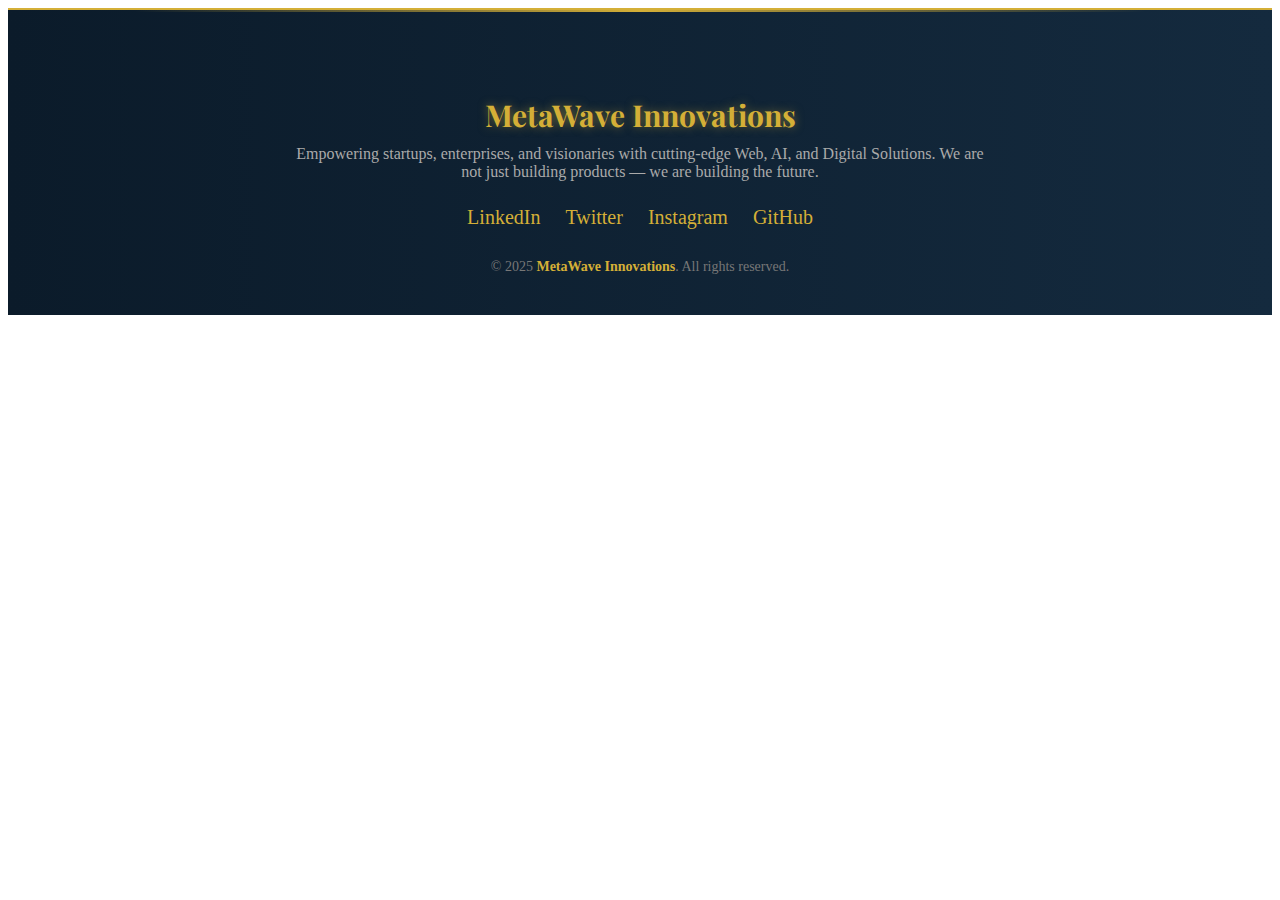
<file: footer.html>
<!DOCTYPE html>
<html lang="en">

<head>
    <meta charset="UTF-8">
    <meta name="viewport" content="width=device-width, initial-scale=1.0">
    <link
        href="https://fonts.googleapis.com/css2?family=Poppins:wght@400;500;700;800&family=Playfair+Display:wght@700&display=swap"
        rel="stylesheet">
    <title>Contact Us | MetaWave Innovations</title>
    <style>
           footer {
            background: linear-gradient(to right, #0B1B2A, #142A3E);
            padding: 60px 40px 40px;
            text-align: center;
            color: #ccc;
            border-top: 2px solid #D4AF37;
            position: relative;
            overflow: hidden;
        }

        footer::before {
            content: "";
            position: absolute;
            top: 0;
            left: 50%;
            transform: translateX(-50%);
            width: 80%;
            height: 2px;
            background: linear-gradient(to right, transparent, #D4AF37, transparent);
        }

        footer h2 {
            font-family: 'Playfair Display', serif;
            font-size: 30px;
            color: #D4AF37;
            margin-bottom: 10px;
            text-shadow: 0 0 10px rgba(212, 175, 55, 0.5);
        }

        footer p {
            font-size: 16px;
            max-width: 700px;
            margin: 0 auto 20px;
            color: #aaa;
        }

        footer .footer-bottom {
            margin-top: 30px;
            font-size: 14px;
            color: #777;
        }

        footer .social-links {
            margin-top: 25px;
            display: flex;
            justify-content: center;
            gap: 25px;
        }

        footer .social-links a {
            color: #D4AF37;
            font-size: 20px;
            text-decoration: none;
            transition: transform 0.3s, color 0.3s;
        }

        footer .social-links a:hover {
            color: #fff3b0;
            transform: scale(1.2);
        }

        @media (max-width: 768px) {
            .contact-section h1 {
                font-size: 36px;
            }

            .contact-form-container {
                padding: 30px 20px;
            }
        }
    </style>
</head>

<body>
    <footer>
        <h2>MetaWave Innovations</h2>
        <p>Empowering startups, enterprises, and visionaries with cutting-edge Web, AI, and Digital Solutions. We are not just building products — we are building the future.</p>

        <div class="social-links">
            <a href="https://www.linkedin.com/company/metawave-innovations" target="_blank">LinkedIn</a>
            <a href="https://twitter.com/metawaveio" target="_blank">Twitter</a>
            <a href="https://instagram.com/metawave.io" target="_blank">Instagram</a>
            <a href="https://github.com/metawave-innovations" target="_blank">GitHub</a>
        </div>

        <div class="footer-bottom">
            &copy; 2025 <span style="color: #D4AF37; font-weight: 600;">MetaWave Innovations</span>. All rights reserved.
        </div>
    </footer>
</body>

</html>
</file>
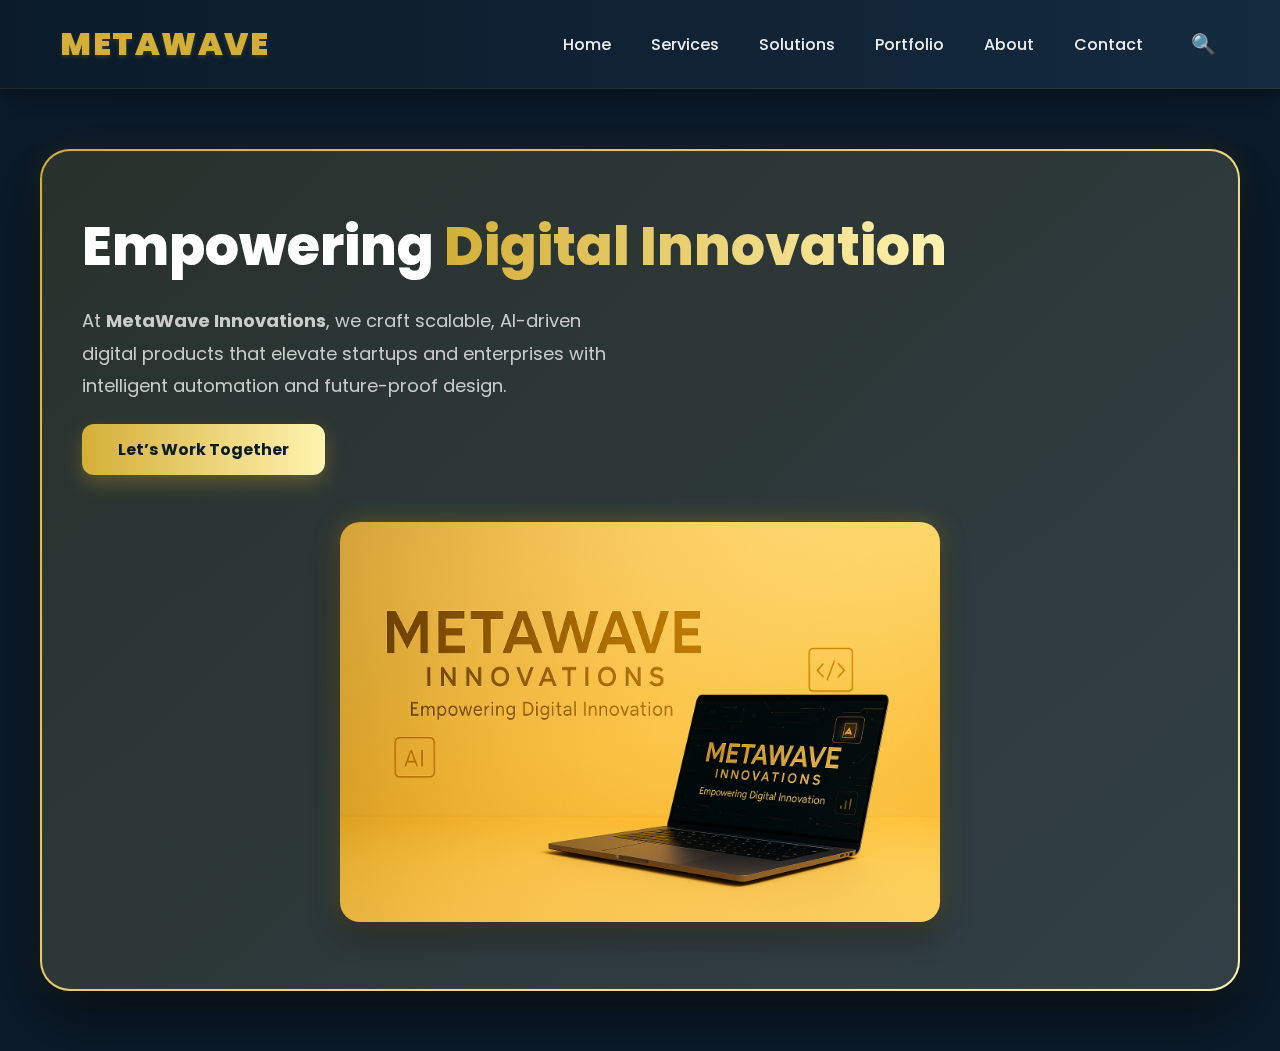
<file: IndexGold.html>
<!DOCTYPE html>
<html lang="en">

<head>
    <meta charset="UTF-8" />
    <meta name="viewport" content="width=device-width, initial-scale=1.0" />
    <title>MetaWave Innovations</title>
    <link href="https://fonts.googleapis.com/css2?family=Poppins:wght@400;600;700&display=swap" rel="stylesheet">
    <link rel="stylesheet" href="MWI.css" />
</head>

<body>
    <header class="navbar">
        <div class="logo-text">MetaWave</div>
        <nav class="nav-links">
            <a href="#">Home</a>
            <a href="#">Services</a>
            <a href="#">Solutions</a>
            <a href="#">Portfolio</a>
            <a href="#">About</a>
            <a href="#">Contact</a>
            <a href="#" class="search">🔍</a>
        </nav>
    </header>

    <section class="hero new-hero">
        <div class="hero-container">
            <div class="hero-text">
                <h1>Empowering <span class="highlight">Digital Innovation</span></h1>
                <p>
                    At <strong>MetaWave Innovations</strong>, we craft scalable, AI-driven digital products
                    that elevate startups and enterprises with intelligent automation and future-proof design.
                </p>
                <a href="#" class="btn">Let’s Work Together</a>
            </div>
            <div class="hero-image">
                <img src="Assets/Images/hero3.png" alt="MetaWave Professional Display" />
            </div>
        </div>
    </section>
</body>

</html>
</file>
<file: MWI.css>
/* Reset */
* {
    margin: 0;
    padding: 0;
    box-sizing: border-box;
}

/* Global Styles */
body {
    font-family: 'Poppins', sans-serif;
    background-color: #0B1B2A;
    color: #EDEDED;
    scroll-behavior: smooth;

    /* Smoother visuals */
    -webkit-font-smoothing: antialiased;
    -moz-osx-font-smoothing: grayscale;

    /* Classy transitions for UI enhancements */
    transition: background-color 0.3s ease, color 0.3s ease;

    /* Optional: Light gradient overlay for depth */
    background-image: radial-gradient(circle at top left, rgba(212, 175, 55, 0.03), transparent 70%);
    background-repeat: no-repeat;
    background-size: cover;
}

/* Navbar - Premium Style */
.navbar {
    background: linear-gradient(to right, #0B1B2A, #142A3E);
    padding: 20px 60px;
    display: flex;
    justify-content: space-between;
    align-items: center;
    box-shadow: 0 6px 18px rgba(0, 0, 0, 0.4);
    position: sticky;
    top: 0;
    z-index: 1000;
    backdrop-filter: blur(10px);
    -webkit-backdrop-filter: blur(10px);
    border-bottom: 1px solid rgba(212, 175, 55, 0.1);
}

/* Logo */
.logo-text {
    font-size: 32px;
    font-weight: 900;
    color: #D4AF37;
    letter-spacing: 1.5px;
    text-transform: uppercase;
    text-shadow: 0 2px 4px rgba(212, 175, 55, 0.2);
}

/* Nav Links */
.nav-links {
    display: flex;
    gap: 32px;
    align-items: center;
}

.nav-links a {
    text-decoration: none;
    color: #EDEDED;
    font-weight: 500;
    font-size: 16px;
    position: relative;
    padding: 6px 4px;
    transition: all 0.3s ease-in-out;
}

/* Underline Animation on Hover */
.nav-links a::after {
    content: "";
    position: absolute;
    left: 0;
    bottom: -3px;
    width: 100%;
    height: 2px;
    background: linear-gradient(90deg, #D4AF37, #fff3b0);
    transform: scaleX(0);
    transform-origin: right;
    transition: transform 0.4s ease;
}

.nav-links a:hover::after {
    transform: scaleX(1);
    transform-origin: left;
}

.nav-links a:hover {
    color: #D4AF37;
}

/* Search Icon */
.nav-links a.search {
    font-size: 20px;
    padding-left: 12px;
    cursor: pointer;
    transition: color 0.3s ease;
}

.nav-links a.search:hover {
    color: #fff3b0;
}

/* Hero Section */
.hero.new-hero {
    padding: 60px 40px;
    background-color: #0B1B2A;
    display: flex;
    justify-content: center;
    align-items: center;
}

.hero.new-hero .hero-container {
    display: flex;
    flex-wrap: wrap;
    max-width: 1300px;
    width: 100%;
    align-items: center;
    justify-content: space-between;
    gap: 60px;
    padding: 60px 40px;
    border-radius: 30px;
    position: relative;

    /* Glassy background */
    background: linear-gradient(145deg,
            rgba(11, 27, 42, 0.94),
            rgba(14, 32, 52, 0.85));
    backdrop-filter: blur(22px);
    -webkit-backdrop-filter: blur(22px);

    /* Gradient shimmer border */
    border: 2px solid transparent;
    background-origin: border-box;
    background-clip: padding-box, border-box;
    background-image:
        linear-gradient(145deg, rgba(11, 27, 42, 0.85), rgba(14, 32, 52, 0.85)),
        linear-gradient(135deg, #D4AF37, #fff3b0);

    /* Soft golden glow */
    box-shadow:
        0 20px 60px rgba(0, 0, 0, 0.6),
        0 0 30px rgba(212, 175, 55, 0.12),
        inset 0 0 0 1px rgba(255, 255, 255, 0.03);
}

/* Optional: subtle animated light line (shimmer) */
.hero.new-hero .hero-container::before {
    content: "";
    position: absolute;
    top: -2px;
    left: -2px;
    right: -2px;
    bottom: -2px;
    border-radius: 32px;

    animation: shimmer 6s infinite linear;
    z-index: 0;
}

/* Keyframe for shimmer */
@keyframes shimmer {
    0% {
        background-position: -200% center;
    }

    100% {
        background-position: 200% center;
    }
}


.hero.new-hero .hero-text {
    flex: 1 1 500px;
}

.hero.new-hero .hero-text h1 {
    font-size: 54px;
    line-height: 1.3;
    color: #ffffff;
    font-weight: 800;
    margin-bottom: 24px;
}

.hero.new-hero .hero-text .highlight {
    background: linear-gradient(90deg, #D4AF37, #fff3b0);
    -webkit-background-clip: text;
    -webkit-text-fill-color: transparent;
}

.hero.new-hero .hero-text p {
    font-size: 18px;
    color: #cccccc;
    line-height: 1.8;
    margin-bottom: 35px;
    max-width: 550px;
}

.hero.new-hero .btn {
    background: linear-gradient(90deg, #D4AF37, #fff3b0);
    color: #0B1B2A;
    padding: 14px 36px;
    font-size: 16px;
    font-weight: 700;
    border-radius: 12px;
    text-decoration: none;
    box-shadow: 0 8px 20px rgba(212, 175, 55, 0.3);
    transition: all 0.3s ease;
}

.hero.new-hero .btn:hover {
    background: #b8912f;
    color: #ffffff;
}

/* Hero Image */
.hero.new-hero .hero-image {
    flex: 1 1 600px;
    text-align: center;
}

.hero.new-hero .hero-image img {
    width: 100%;
    max-width: 600px;
    height: auto;
    border-radius: 20px;
    box-shadow: 0 12px 30px rgba(0, 0, 0, 0.4),
        0 0 25px rgba(212, 175, 55, 0.35);
}
</file>
